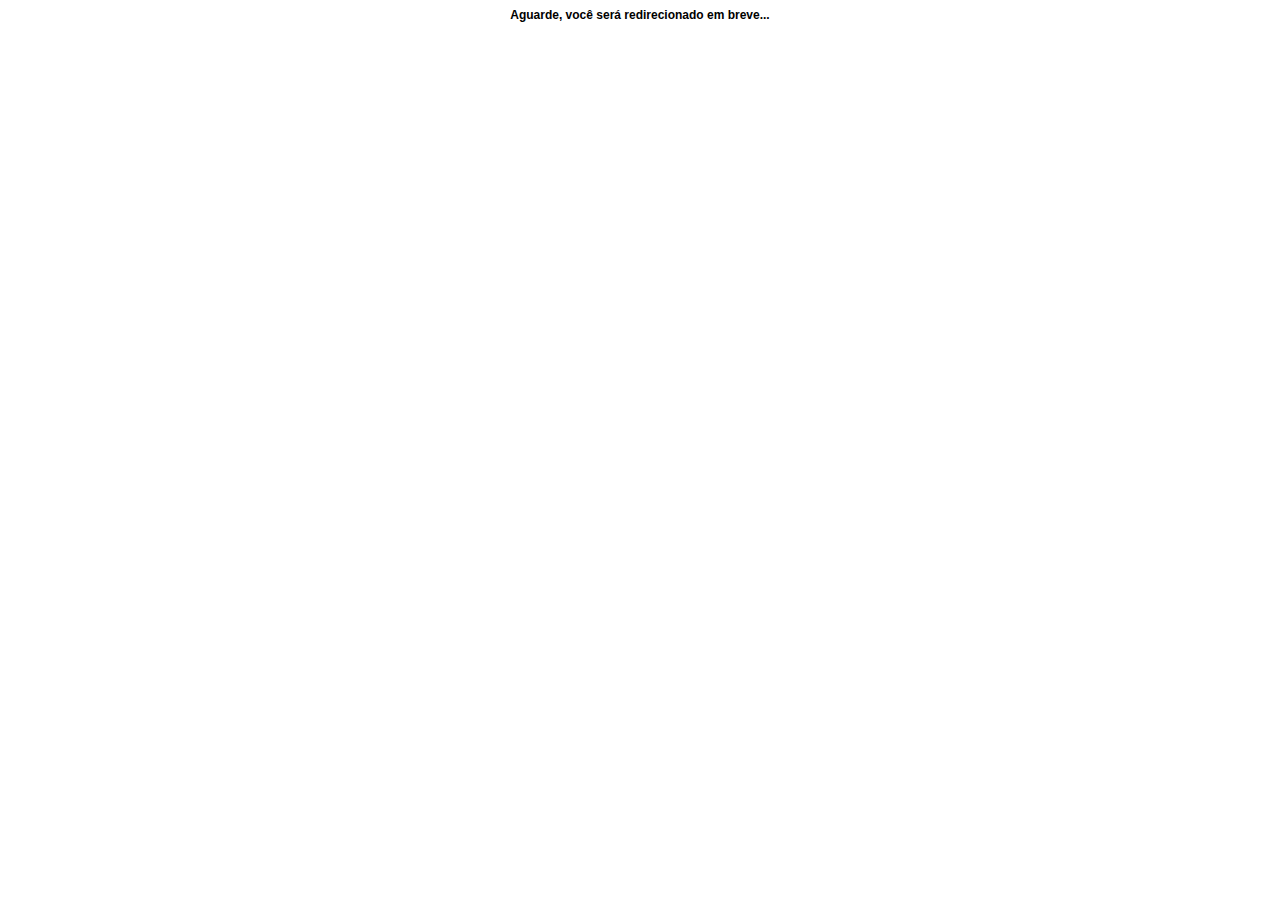
<file: index.html>
<!DOCTYPE html>
<html>
<head>
  <title>Redirecionamento</title>
  <meta http-equiv="refresh" content="3;url=./paginas/login.html">
  <style>
    h1{
        text-align: center;
        font-family: Arial, Helvetica, sans-serif;
        font-size: 12px;
    }
  </style>
</head>
<body>
  <h1>Aguarde, você será redirecionado em breve...</h1>
</body>
</html>
</file>
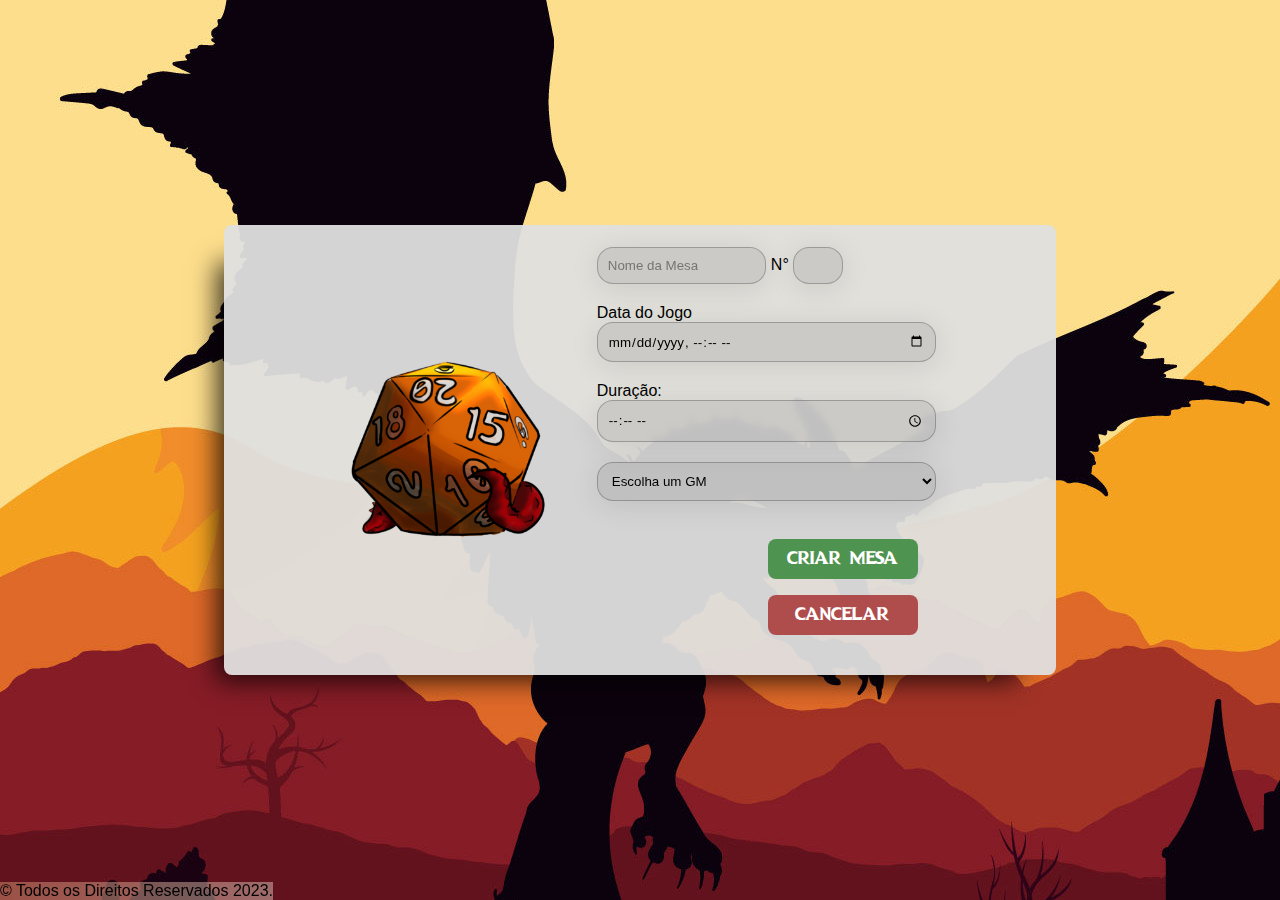
<file: paginas/create_table.html>
<!DOCTYPE html>
<html lang="en">

<head>
    <meta charset="UTF-8">
    <meta http-equiv="X-UA-Compatible" content="IE=edge">
    <meta name="viewport" content="width=device-width, initial-scale=1.0">
    <link rel="shortcut icon" href="../media/favicon.ico" type="image/x-icon">
    <!-- <link rel="stylesheet" href="../css/style.css"> -->
    <link rel="stylesheet" href="../css/styleLogin.css">
    <title>Criar uma Mesa</title>
</head>

<body>
    <div class="container">
        <main class="telasLoginLogonCreation">
            <div class="criacao">
                <div class="logo">
                    <picture>
                        <img src="../media/logo.png" alt="logo">
                    </picture>
                </div>
                <div class="conteudo">
                    <form action="home_page.html">
                        <div class="formulario Informations">
                            <p>
                                <input type="text" id="nomeMesa" name="nomeMesa" placeholder="Nome da Mesa" required>
                                <label for="nJogadores">N°</label>
                                <input type="number" id="nJogadores" name="nJogadores" min="1" max="9">
                            </p>

                            <label for="dataJogo">Data do Jogo</label>
                            <input type="datetime-local" id="dataJogo" name="dataJogo" step="900">
                            </p>
                            <p>
                                <label for="duracao">Duração:</label>
                                <input type="time" name="duracao" id="duracao" step="900" max="08:00">
                            </p>
                            <p>
                                <select name="chooseGM" id="chooseGM" class="Informations">
                                    <option value="0" selected disabled>Escolha um GM</option>
                                </select>
                            </p>
                        </div>

                        <div class="botoes">
                            <button class="btConfirmar" type="submit" onclick="fecharJanela()">Criar Mesa</button>
                            <button class="btCancelar" type="reset" onclick="fecharJanela()">Cancelar</button>
                        </div>

                    </form>
                </div>
            </div>
        </main>
        <footer>
            <div>&copy; Todos os Direitos Reservados 2023.</div>
        </footer>

        <script>
            //coloca a data mínima se registrar um jogo como a atual
            const today = new Date().toISOString().split("T")[0] + 'T00:00';
            var minDate = document.getElementById("dataJogo");
            minDate.setAttribute('min', today);

            //setar o máximo de jogadores na mesa em 8
            var nJogadores = document.getElementById('nJogadores');
            const maxPlayers = nJogadores.getAttribute('max');

            nJogadores.addEventListener('blur', () => {
                if (parseInt(nJogadores.value) > maxPlayers) {
                    nJogadores.style.border = '1px solid #994444';
                    nJogadores.style.backgroundColor = '#f3e1e1';
                    nJogadores.style.color = '#341717';
                }
                else {
                    nJogadores.style.border = '';
                    nJogadores.style.backgroundColor = '';
                    nJogadores.style.color = '';
                }
            }
            );

            function fecharJanela() {
                window.close();
            }

        </script>
    </div>
</body>

</html>
</file>
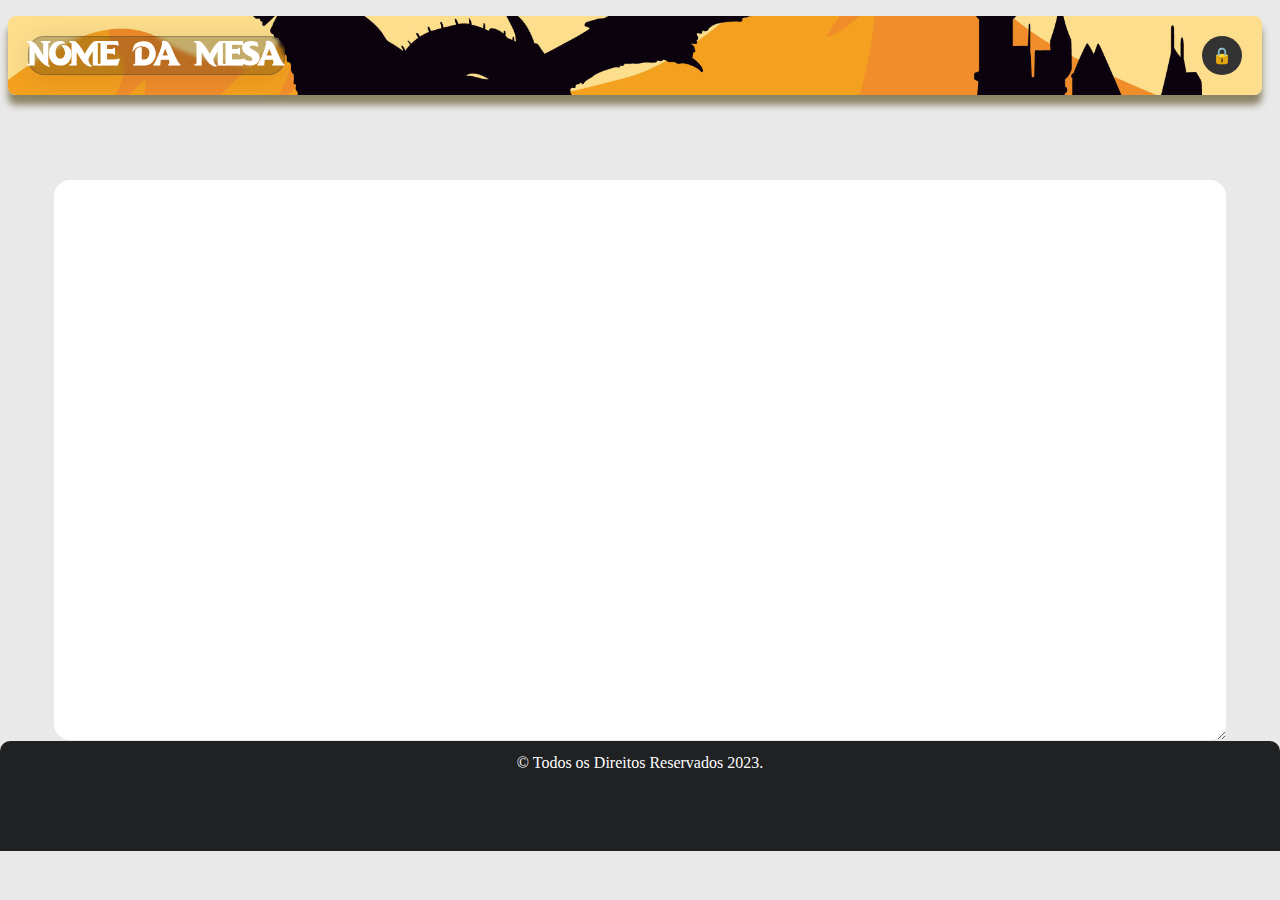
<file: paginas/GM_Notes.html>
<!DOCTYPE html>
<html lang="pt-br">

<head>
  <meta charset="UTF-8">
  <meta http-equiv="X-UA-Compatible" content="IE=edge">
  <meta name="viewport" content="width=device-width, initial-scale=1.0">
  <title>Anotações da Mesa</title>
  <link rel="stylesheet" href="../css/style.css">
  <link rel="shortcut icon" href="../media/favicon.ico" type="image/x-icon">
  <link rel="stylesheet" href="https://cdnjs.cloudflare.com/ajax/libs/font-awesome/6.4.0/css/all.min.css"
    integrity="sha512-iecdLmaskl7CVkqkXNQ/ZH/XLlvWZOJyj7Yy7tcenmpD1ypASozpmT/E0iPtmFIB46ZmdtAc9eNBvH0H/ZpiBw=="
    crossorigin="anonymous" referrerpolicy="no-referrer" />
</head>

<body>
  <header id="headerGMNotes">
    <h1>Nome da Mesa</h1>
    <button id="toggle-edit">🔒</button>
  </header>
  <main>
    <div class="GM_Notation">
      <form action="">
        <textarea class="GM_Notes" name="anotacao" id="anotacao" readonly></textarea>
      </form>
    </div>
  </main>
  <footer>
      <!-- <div class="conteudo-footer"> -->
        <div>&copy; Todos os Direitos Reservados 2023.</div>
      <!-- </div> -->
  </footer>
  <script>
    const toggleEditBtn = document.getElementById("toggle-edit");
    const notesInput = document.getElementById("anotacao");

    toggleEditBtn.addEventListener("click", () => {
      notesInput.readOnly = !notesInput.readOnly;
      toggleEditBtn.classList.toggle("active");
      toggleEditBtn.textContent = notesInput.readOnly ? "🔒" : "🔓";
    });
  </script>
</body>

</html>
</file>
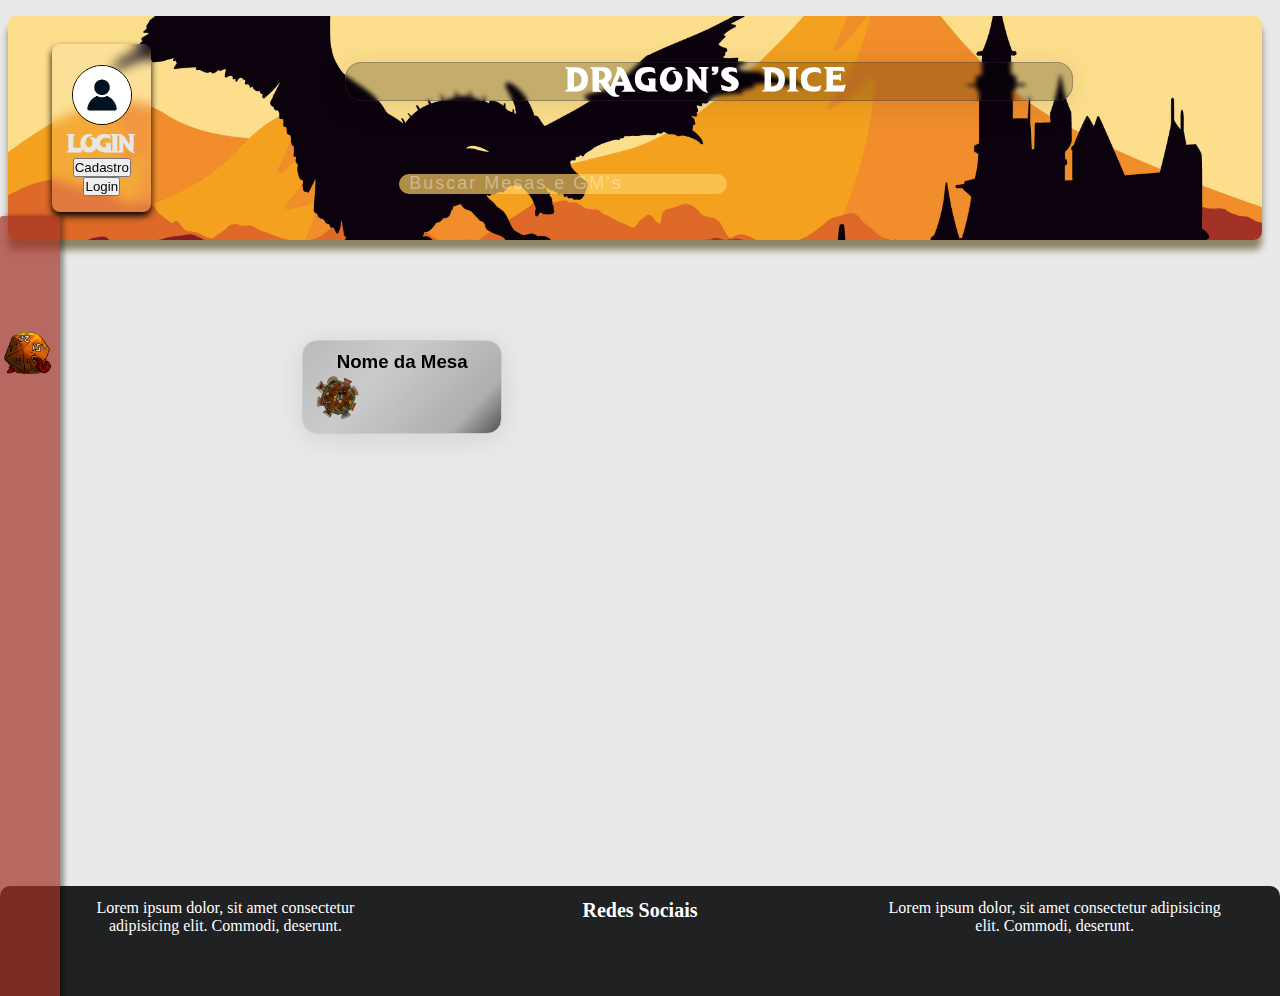
<file: paginas/home_page.html>
<!DOCTYPE html>
<html lang="en">

<head>
  <meta charset="UTF-8" />
  <meta http-equiv="X-UA-Compatible" content="IE=edge" />
  <meta name="viewport" content="width=device-width, initial-scale=1.0" />
  <title>Tela Principal</title>
  <link rel="stylesheet" href="../css/style.css" />
  <link rel="shortcut icon" href="../media/favicon.ico" type="image/x-icon" />
  <link rel="stylesheet" href="https://cdnjs.cloudflare.com/ajax/libs/font-awesome/6.4.0/css/all.min.css"
    integrity="sha512-iecdLmaskl7CVkqkXNQ/ZH/XLlvWZOJyj7Yy7tcenmpD1ypASozpmT/E0iPtmFIB46ZmdtAc9eNBvH0H/ZpiBw=="
    crossorigin="anonymous" referrerpolicy="no-referrer" />
</head>


<body>
  <div class="loader"></div>

  <div id="container">
    <header>
      <div class="userCard">
        <img class="userPerfilImage" src="../media/genericUser.jpg" alt="" />
        <h2 class="nameUser">Login</h2>
        <button onclick="window.location.href='sign-up.html'">
          Cadastro
        </button>
        <button onclick="window.location.href='login.html'">Login</button>
      </div>
      <div class="title">
        <h1>Dragon's Dice</h1>
        <form action="">
          <div class="search-box">
            <input type="search" class="input-search" placeholder="Buscar Mesas e GM's" />
            <button class="btn-search" type="submit">
              <i class="fas fa-search"></i>
            </button>
          </div>
        </form>
      </div>
    </header>

    <div class="sidebar">
      <div class="logo">
        <a href="home_page.html">
          <img src="../media/logo.png" alt="logo" />
        </a>
      </div>
      <nav>
        <ul>
          <li>
            <a id="createNewTable" class="createNewTable" href="create_table.html" target="_blank">
              <i class="fa-solid fa-plus"></i>
              <p>Nova Mesa</p>
            </a>
          </li>

          <li>
            <a id="fichasDisponiveis" class="FichasDspoive" href="#">
              <i class="fa-solid fa-receipt"></i>
              <p>Fichas Disponíveis</p>
            </a>
          </li>

          <li>
            <a id="usuarioUser" class="usarioUser" href="perfil.html">
              <i class="fa-solid fa-user"></i>
              <p>Usuário</p>
            </a>
          </li>
        </ul>
      </nav>
    </div>
    <main>
      <div class="conteudo-main">
        <ul id="lista_mesas">
          <li class="cardMesa">
            <div onclick="window.location.href='table.html'">
              <h3 class="cardMesa-titulo">Nome da Mesa</h3>
              <div class="cardMesa-header">
                <img src="../media/logo_mesa.png" alt="Imagem do Card" class="cardMesa-img" />
                <div class="cardMesa-buttons">
                  <button class="config-button">
                    <i class="fa-solid fa-gear"></i>
                  </button>
                  <button class="delete-button">
                    <i class="fa-solid fa-xmark"></i>
                  </button>
                </div>
              </div>
            </div>
          </li>

        </ul>
      </div>
    </main>
    <footer>
      <div class="conteudo-footer">
        <div class="conteudo1">
          <p>
            Lorem ipsum dolor, sit amet consectetur adipisicing elit. Commodi,
            deserunt.
          </p>
        </div>

        <div class="conteudo2">
          <h2>Redes Sociais</h2>
          <div class="redes-sociais">
            <a href="#"><i class="fa-brands fa-instagram"></i></a>
            <a href="#"><i class="fa-brands fa-twitch"></i></a>
            <a href="#"><i class="fa-brands fa-whatsapp"></i></a>
          </div>
        </div>

        <div class="conteudo3">
          <p>
            Lorem ipsum dolor, sit amet consectetur adipisicing elit. Commodi,
            deserunt.
          </p>
        </div>
      </div>
    </footer>
  </div>
</body>
<script>


  window.addEventListener("load", function () {
    // Quando a página é completamente carregada, remove a tela de carregamento e mostra o conteúdo do site

    // setTimeout(() =>{
    var loader = document.querySelector(".loader");
    loader.style.display = "none";
    document.getElementById('container').style.display = "block";
    // }, 5000);

  });

  document.getElementById('createNewTable').addEventListener('click', () => {
    var novaMesa = document.createElement('li');
    novaMesa.className = 'cardMesa';

    novaMesa.innerHTML = `
      <div onclick="window.location.href='table.html'">
        <h3 class="cardMesa-titulo">Nome da Mesa</h3>
        <div class="cardMesa-header">
          <img src="../media/logo_mesa.png" alt="Imagem do Card" class="cardMesa-img" />
          <div class="cardMesa-buttons">
            <button class="config-button">
              <i class="fa-solid fa-gear"></i>
            </button>
            <button class="delete-button">
              <i class="fa-solid fa-xmark"></i>
            </button>
          </div>
        </div>
      </div>
    `;

    document.getElementById('lista_mesas').appendChild(novaMesa);
  });
</script>


</html>
</file>
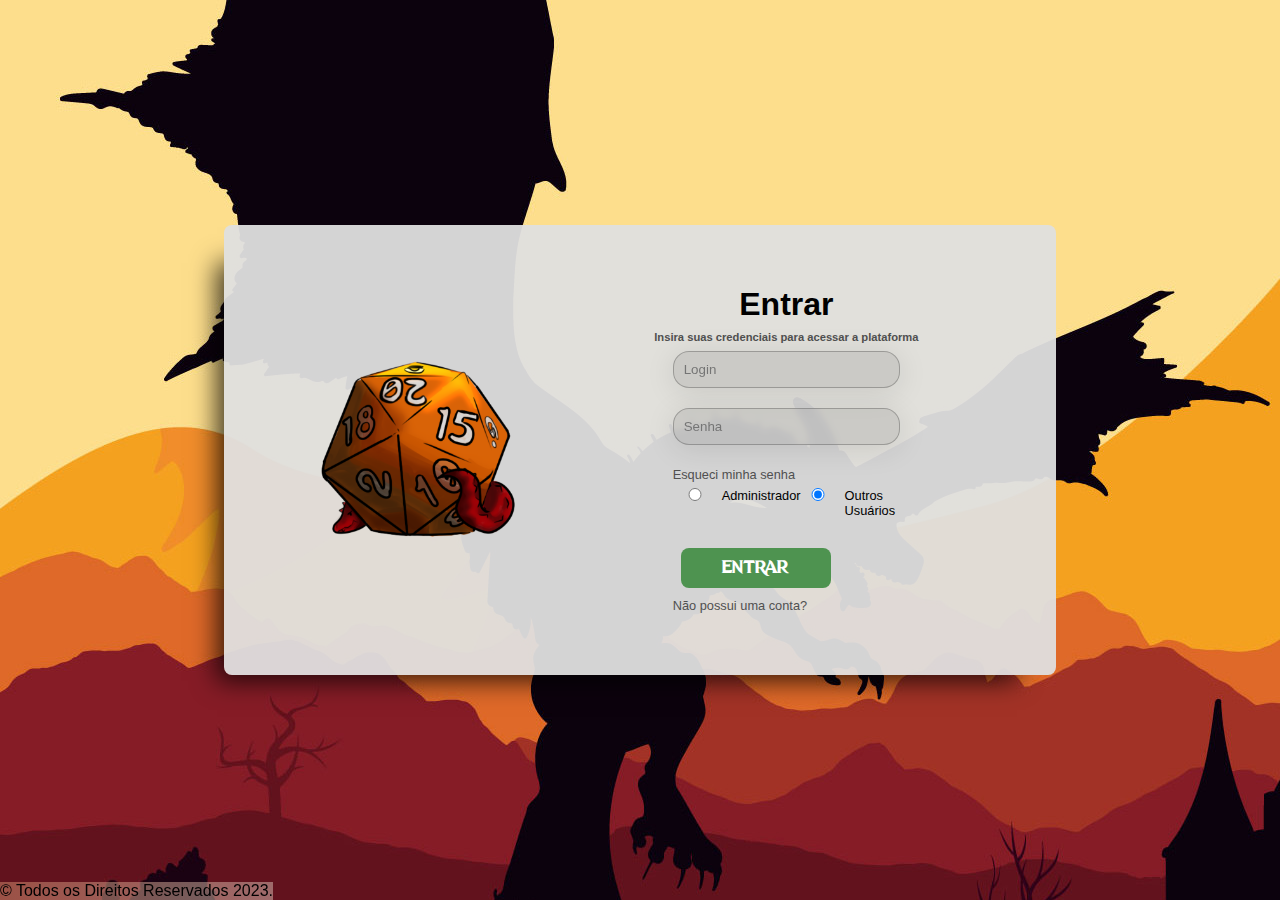
<file: paginas/login.html>
<!DOCTYPE html>
<html lang="en">
<head>
    <meta charset="UTF-8">
    <meta http-equiv="X-UA-Compatible" content="IE=edge">
    <meta name="viewport" content="width=device-width, initial-scale=1.0">
    <title>Login</title>
    <link rel="stylesheet" href="../css/styleLogin.css">
    <link rel="shortcut icon" href="../media/favicon.ico" type="image/x-icon">
</head>
<body>
    <main class="telasLoginLogonCreation">
        <div class="logo">
            <picture>
                <img src="../media/logo.png" alt="logo">
            </picture>
            
        </div>
        <div class="conteudo">
            <h1>Entrar</h1>
            <h2>Insira suas credenciais para acessar a plataforma</h2>
            <form action="home_page.html">
                <div class="Informations">
                    <p class="email">
                        <input type="text" name="login" id="login" placeholder="Login">
                    </p>
                    <p class="senha">
                    
                        <input type="password" id="senha" name="senha" placeholder="Senha">
                    </p>
                </div>
                <a href="#">Esqueci minha senha</a>
                <p class="userType">
                    <input type="radio" name="tipo" value="Adm" required id="adm"> <label for="adm">Administrador</label> <br >
                    <input type="radio" name="tipo" value="Outros" id="outro" checked> <label for="outro">Outros Usuários</label> <br>
                </p>
                <p>
                    <input class="btConfirmar" type="submit" value="ENTRAR">
                </p>
                <p><a href="sign-up.html">Não possui uma conta?</a></p>
        </div>
        </form>
    </main>
    <footer>
        <div>&copy; Todos os Direitos Reservados 2023.</div>
    </footer>
</body>
</html>
</file>
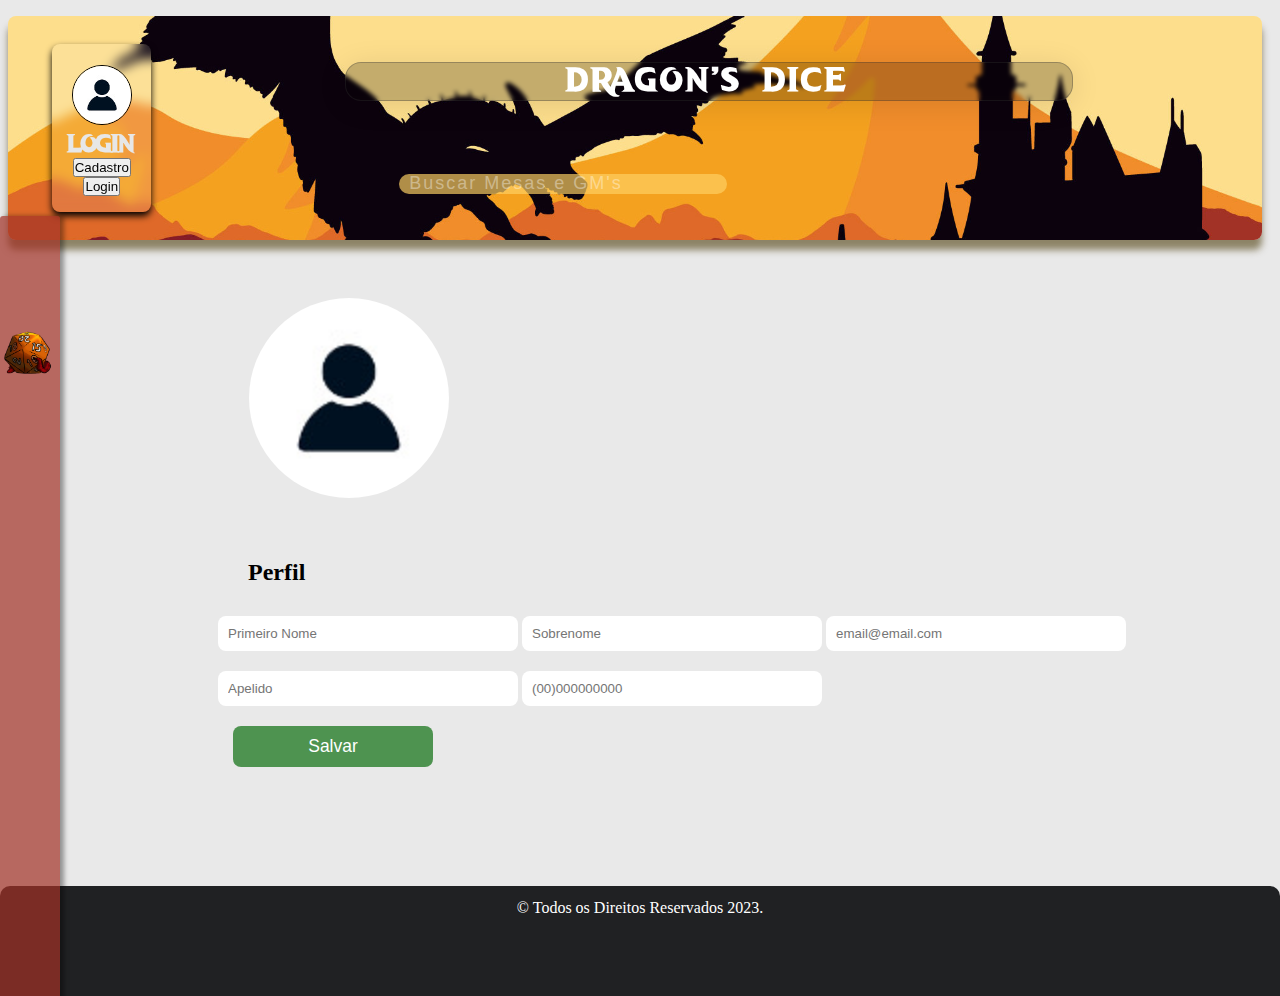
<file: paginas/perfil.html>
<!DOCTYPE html>
<html lang="pt-br">

<head>
    <meta charset="UTF-8">
    <meta http-equiv="X-UA-Compatible" content="IE=edge">
    <meta name="viewport" content="width=device-width, initial-scale=1.0">
    <link rel="shortcut icon" href="../media/favicon.ico" type="image/x-icon">
    <link rel="stylesheet" href="../css/style.css">
    <link rel="stylesheet" href="https://cdnjs.cloudflare.com/ajax/libs/font-awesome/6.4.0/css/all.min.css"
        integrity="sha512-iecdLmaskl7CVkqkXNQ/ZH/XLlvWZOJyj7Yy7tcenmpD1ypASozpmT/E0iPtmFIB46ZmdtAc9eNBvH0H/ZpiBw=="
        crossorigin="anonymous" referrerpolicy="no-referrer" />
    <title>Meu Perfil</title>
</head>

<body>
    <div class="container">
        <header>
            <div class="userCard">
                <img class="userPerfilImage" src="../media/genericUser.jpg" alt="">
                <h2 class="nameUser">Login</h2>
                <button>Cadastro</button>
                <button>Login </button>
            </div>
            <div class="title">
                <h1>Dragon's Dice</h1>
                <form action="">
                    <div class="search-box">
                        <input type="search" class="input-search" placeholder="Buscar Mesas e GM's">
                        <button class="btn-search" type="submit"><i class="fas fa-search"></i></button>
                    </div>
                </form>
            </div>


        </header>
        <div class="sidebar">
            <div class="logo">
                <a href="home_page.html">
                    <img src="../media/logo.png" alt="logo">
                </a>
            </div>
            <nav>
                <ul>
                    <li>
                        <a href="./easteregg/memory.html">
                            <i class="fa-solid fa-dice-d20"></i>
                            <p>Jogar</p>
                        </a>
                    </li>

                    <li>
                        <a href="#">
                            <i class="fa-solid fa-receipt"></i>
                            <p>Fichas</p>
                        </a>
                    </li>

                    <li>
                        <a href="#">
                            <i class="fa-solid fa-user"></i>
                            <p>Usuário</p>
                        </a>
                    </li>

                    <li>
                        <a href="#">
                            <i class="fa-solid fa-file"></i>
                            <p>Relatórios</p>
                        </a>
                    </li>
                </ul>
            </nav>

        </div>
        <main>
            <div class="user_selected_menu">
                <div class="user_info">
                    <img class="userPerfilImage " src="../media/genericUser.jpg" alt="">
                    <form action="" class="formularioPerfil">
                        <h2 class="textInfo InfoPerfil">Perfil</h2>
                        <input type="file" class="carregarImagemUser" accept=".png,.jpg,.jpeg"></input>


                        <input type="text" placeholder="Primeiro Nome">
                        <input type="text" name="SobrenmUser" id="SobrenomeUser" placeholder="Sobrenome">
                        <input type="email" name="emailUser" id="emailUser" placeholder="email@email.com">
                        <input type="text" name="nickUser" id="nickUser" placeholder="Apelido">
                        <input type="tel" name="nickUser" id="nickUser" placeholder="(00)000000000">
                        <br>
                        <input type="submit" value="Salvar">
                    </form>

                    <form action="" class="formularioSenha">
                        <h2 class="textInfo InfoSenha">Senha</h2>
                        <input type="password" placeholder="Confirme sua senha atual">
                        <input type="password" placeholder="Senha" readonly>
                        <input type="password" placeholder="Confirme a Nova Senha" readonly>
                        <input type="submit" value="Salvar">
                    </form>


                </div>
            </div>
        </main>
        <footer>
            <div class="conteudo-footer">
                <div>&copy; Todos os Direitos Reservados 2023.</div>
            </div>
        </footer>
    </div>
</body>

</html>
</file>
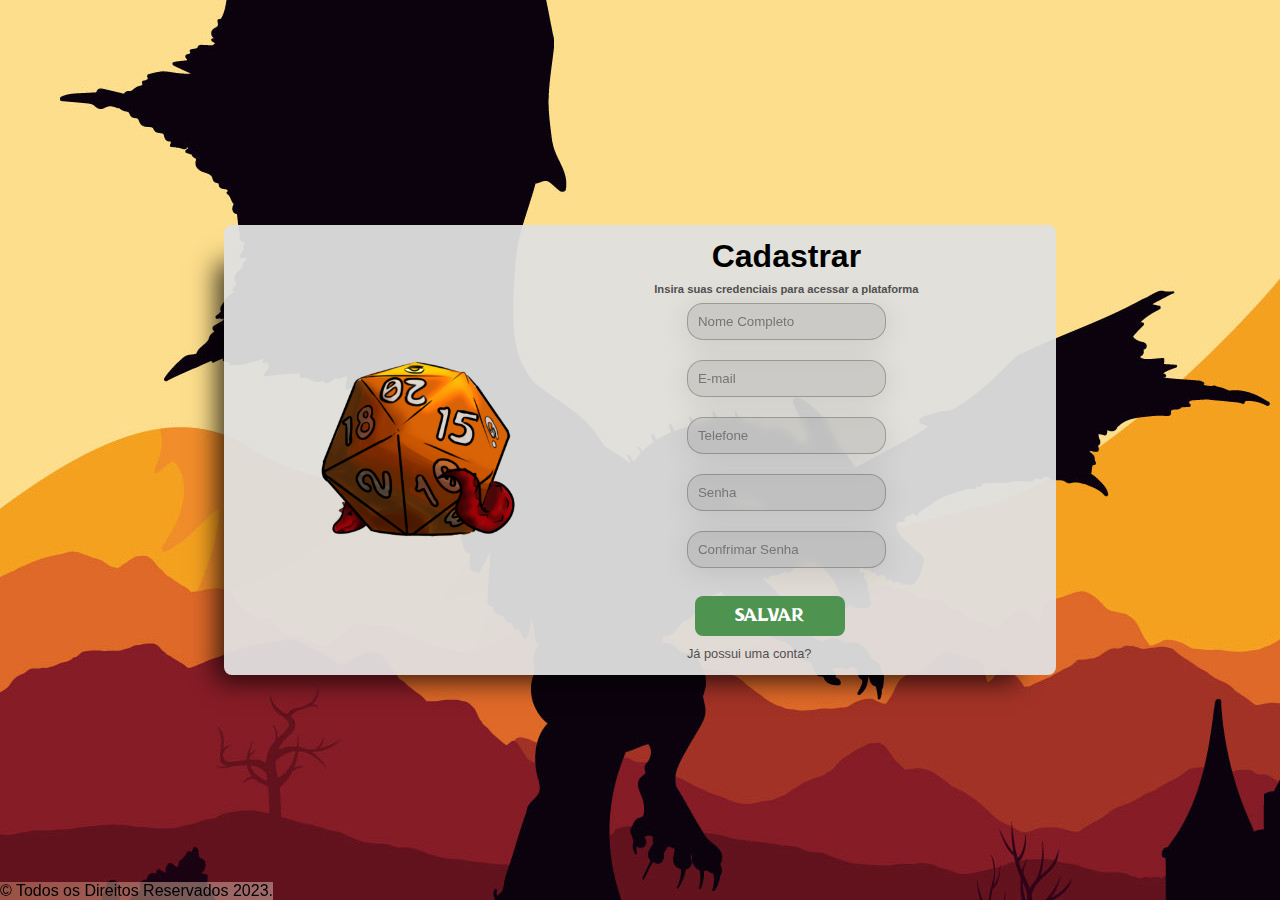
<file: paginas/sign-up.html>
<!DOCTYPE html>
<html lang="en">
<head>
    <meta charset="UTF-8">
    <meta http-equiv="X-UA-Compatible" content="IE=edge">
    <meta name="viewport" content="width=device-width, initial-scale=1.0">
    <title>Cadastrar Administrador</title>
    <link rel="shortcut icon" href="../media/favicon.ico" type="image/x-icon">
    <!-- <link rel="stylesheet" href="../css/style.css"> -->
    <link rel="stylesheet" href="../css/styleLogin.css">
</head>
<body>
    <main class="telasLoginLogonCreation">
        <div class="logo">
            <picture>
                <img src="../media/logo.png" alt="logo">
            </picture>
        </div>
        <div class="conteudo">
            <h1>Cadastrar</h1>
            <h2>Insira suas credenciais para acessar a plataforma</h2>
            <form action="login.html">

                <div class="Informations">
                    <p>
                        <input type="text" name="nome" id="nome" placeholder="Nome Completo">
                    </p>
                    <p class="email">
                        <input type="email" name="email" id="email" placeholder="E-mail">
                    </p>
                    <p>
                        <input type="tel" name="telefone" id="telefone" placeholder="Telefone">
                    </p>
                    <p>
                        <input type="hidden" id="cnpj" name="cnpj">
                    </p>
                    <p class="senha">
                        <input type="password" id="senha" name="senha" placeholder="Senha">
                    </p>
                    <p class="con_senha">
                    
                        <input type="password" id="conf_senha" name="conf_senha" placeholder="Confrimar Senha">
                    </p>
                </div>
                <p>
                    <input class="btConfirmar" type="submit" value="Salvar">
                </p>
                <p><a href="login.html">Já possui uma conta?</a></p>
        </div>
        </form>
    </main>
    <footer>
        <div>&copy; Todos os Direitos Reservados 2023.</div>
</body>
</html>
</file>
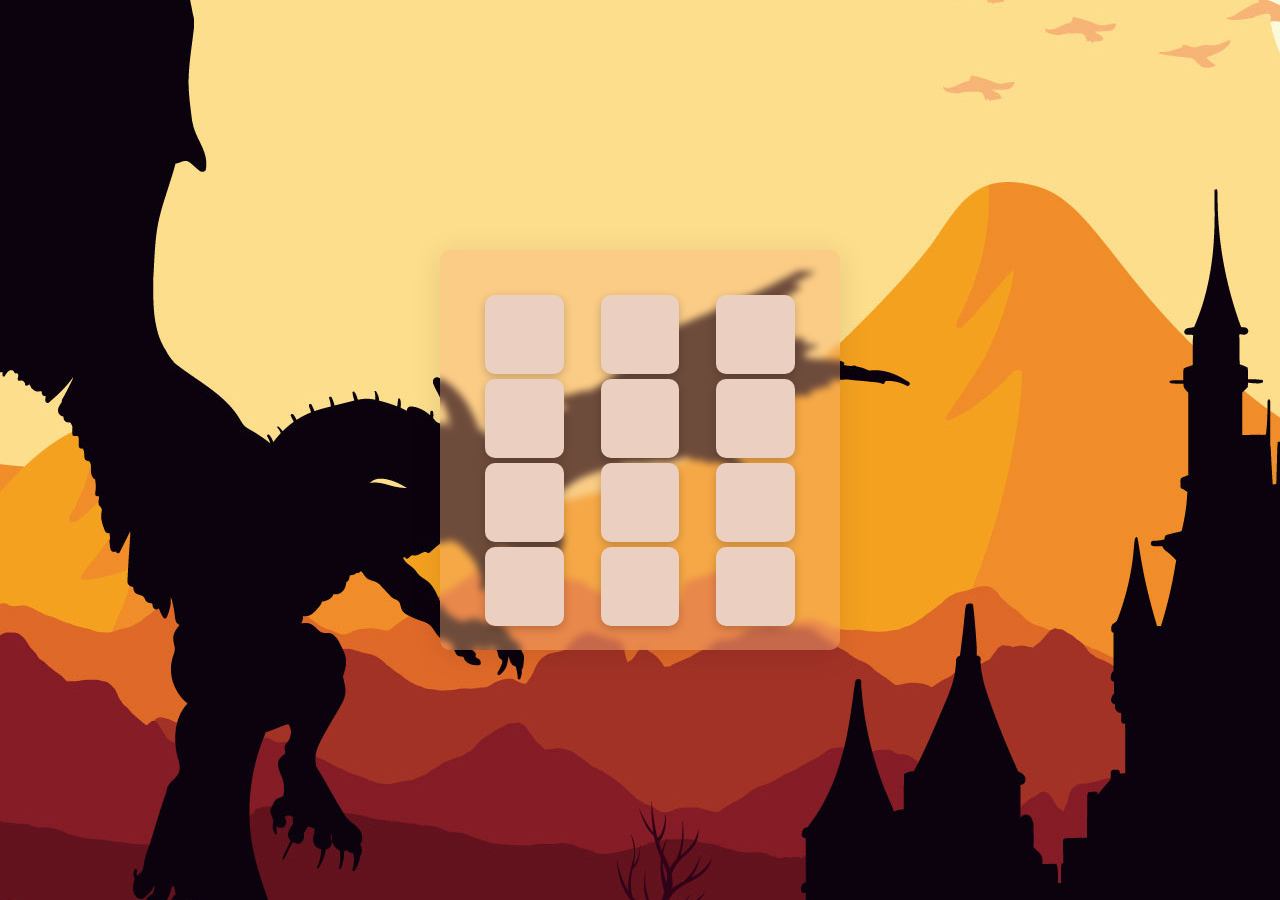
<file: paginas/easteregg/memory.html>
<!DOCTYPE html>
<html lang="en">
<head>
    <meta charset="UTF-8">
    <meta http-equiv="X-UA-Compatible" content="IE=edge">
    <meta name="viewport" content="width=device-width, initial-scale=1.0">
    <link rel="stylesheet" href="https://fonts.googleapis.com/icon?family=Material+Icons">
    <link rel="stylesheet" href="styleMemory.css">
    <title>Jogo da Memória</title>
</head>
<body>
    <div class="wrapper">
        <ul class="cards">
            <li class="card">
                <div class="view front_view">
                    <span class="material-icons">question_mark</span>
                </div>
                <div class="view back_view">
                    <img src="../../media/dice/d4.png" alt="card-img">
                </div>
            </li>
            <li class="card">
                <div class="view front_view">
                    <span class="material-icons">question_mark</span>
                </div>
                <div class="view back_view">
                    <img src="../../media/dice/d6.png" alt="card-img">
                </div>
            </li>
            <li class="card">
                <div class="view front_view">
                    <span class="material-icons">question_mark</span>
                </div>
                <div class="view back_view">
                    <img src="../../media/dice/d8.png" alt="card-img">
                </div>
            </li>
            <li class="card">
                <div class="view front_view">
                    <span class="material-icons">question_mark</span>
                </div>
                <div class="view back_view">
                    <img src="../../media/dice/d10.png" alt="card-img">
                </div>
            </li>
            <li class="card">
                <div class="view front_view">
                    <span class="material-icons">question_mark</span>
                </div>
                <div class="view back_view">
                    <img src="../../media/dice/d12.png" alt="card-img">
                </div>
            </li>
            <li class="card">
                <div class="view front_view">
                    <span class="material-icons">question_mark</span>
                </div>
                <div class="view back_view">
                    <img src="../../media/dice/d100.png" alt="card-img">
                </div>
            </li><li class="card">
                <div class="view front_view">
                    <span class="material-icons">question_mark</span>
                </div>
                <div class="view back_view">
                    <img src="../../media/dice/d4.png" alt="card-img">
                </div>
            </li>
            <li class="card">
                <div class="view front_view">
                    <span class="material-icons">question_mark</span>
                </div>
                <div class="view back_view">
                    <img src="../../media/dice/d6.png" alt="card-img">
                </div>
            </li>
            <li class="card">
                <div class="view front_view">
                    <span class="material-icons">question_mark</span>
                </div>
                <div class="view back_view">
                    <img src="../../media/dice/d8.png" alt="card-img">
                </div>
            </li>
            <li class="card">
                <div class="view front_view">
                    <span class="material-icons">question_mark</span>
                </div>
                <div class="view back_view">
                    <img src="../../media/dice/d10.png" alt="card-img">
                </div>
            </li>
            <li class="card">
                <div class="view front_view">
                    <span class="material-icons">question_mark</span>
                </div>
                <div class="view back_view">
                    <img src="../../media/dice/d12.png" alt="card-img">
                </div>
            </li>
            <li class="card">
                <div class="view front_view">
                    <span class="material-icons">question_mark</span>
                </div>
                <div class="view back_view">
                    <img src="../../media/dice/d100.png" alt="card-img">
                </div>
            </li>
        </ul>
    </div>
</body>
<script src="script.js"></script>
</html>
</file>
<file: css/style.css>
@font-face {
  font-family: "DragonHunter";
  src: url(../media/DragonHunter-9Ynxj.otf) format("opentype");
  font-weight: normal;
  font-style: normal;
}

:root {
  --button-accept-color: #4e9350;
  --button-accept-color-hover: #3f7540;
  --text-in-black: #131313;
  --text-in-black-WHover:#484848;
  --text-in-white: #e7e7e7;
}

* {
  box-sizing: border-box;
  padding: 0;
  margin: 0;
}

*::-webkit-scrollbar {
  width: 12px;
}

*::-webkit-scrollbar-track {
  border-radius: 10px;
  background: #f1e9e9;
}

*::-webkit-scrollbar-thumb {
  background-color: #242325;
  border-radius: 10px;
  border: 3px solid #eaeaea;
}

.loader {
  border: 16px solid #f3f3f3;
  border-top: 16px solid #3498db;
  border-radius: 50%;
  width: 120px;
  height: 120px;
  animation: spin 2s linear infinite;
  margin: 100px auto;
}

@keyframes spin {
  0% { transform: rotate(0deg); }
  100% { transform: rotate(360deg); }
}

#container{
    /* Ocultar o conteúdo do site enquanto a tela de carregamento é exibida */
    display: none;
}

body {
  background-color: rgb(233, 233, 233);
}

main {
  margin-left: 100px;
  min-height: 70vh;
  overflow-y: scroll;
  max-height: 80vh;
  /* margin-bottom: 15%; */
}

/* Define o cabeçalho */
header {
  display: flex;
  justify-content: space-between;
  align-items: center;
  font-family: DragonHunter;
  background-image: url("../media/bgcortado.jpg");
  background-size: cover;
  background-position: 50%;
  margin: 1rem 8px;
  border-radius: 8px;
  color: #fff;
  text-align: center;
  padding: 20px;
  box-shadow: 0px 10px 7px 0px rgba(92, 78, 34, 0.65);
  outline: none;
  width: 98%;
}

#lista_mesas {
  display: flex;
  flex-wrap: wrap;
  justify-content: start;
  align-items: center;
  height: 90%;
  padding: 1rem;
  padding-bottom: 15%;
  margin: 5% 5% 5% 15%;
}

.userCard {
  display: flex;
  align-self: flex-end;
  /* position: absolute; */
  align-items: center;
  justify-content: right;
  flex-direction: column;
  border-radius: 8px;
  margin: 0.5rem 2%;
  padding: 1em;
  max-width: 100px;
  height: auto;
  display: flex;
  background-color: rgba(244, 244, 244, 0.111);
  backdrop-filter: blur(6px);
  -webkit-backdrop-filter: blur(2px);
  box-shadow: 0px 4px 7px 0px rgba(0, 0, 0, 1);
}

.userCard .userPerfilImage {
  user-select: none;
  cursor: pointer;
  width: 60px;
  margin: 8% 2%;
  border: 1px solid black;
  border-radius: 50%;
}

.userCard h2 {
  user-select: none;
  position: relative;
  color: var(--text-in-white);
  cursor: pointer;

}

.userCard h2:hover {
  color: #fff;
}

.title {
  letter-spacing: 5px;
  margin: 0 auto;
  width: 60%;
}

header h1 {
  background: rgba(0, 0, 0, 0.222);
  border-radius: 16px;
  box-shadow: 0 4px 30px rgba(0, 0, 0, 0.1);
  backdrop-filter: blur(2px);
  -webkit-backdrop-filter: blur(2px);
  border: 1px solid rgba(53, 53, 53, 0.323);
}

.title form {
  margin: 0 auto;
  padding-top: 2%;
}

.search-box {
  margin-top: 8%;
  align-items: center;
  width: 60%;
}

.input-search {
  position: relative;
  height: 5px;
  width: 75%;
  border-style: none;
  padding: 10px;
  font-size: 18px;
  letter-spacing: 2px;
  outline: none;
  border-radius: 25px;
  transition: all 0.5s ease-in-out;
  background-color: #fed063ae;
  padding-right: 40px;
  color: #fff;
}

.input-search::placeholder {
  color: rgba(255, 255, 255, 0.383);
  font-size: 18px;
  letter-spacing: 2px;
  font-weight: 100;
}

.btn-search {
  display: none;
  width: 45px;
  height: 50px;
  margin-left: 20px;
  border-style: none;
  font-size: 20px;
  font-weight: bold;
  outline: none;
  cursor: pointer;
  border-radius: 50%;
  right: 0px;
  color: #ffffff;
  background-color: transparent;
  pointer-events: painted;
}

.btn-search:focus ~ .input-search {
  width: 30px;
  border-radius: 0px;
  background-color: transparent;
  border-bottom: 1px solid rgba(255, 255, 255, 0.5);
  transition: all 500ms cubic-bezier(0, 0.11, 0.35, 2);
}

.input-search:focus {
  width: 150%;
  border-radius: 20px;
  background-color: rgba(0, 0, 0, 0.5);
  border-bottom: 1px solid rgba(255, 255, 255, 0.5);
  transition: all 750ms cubic-bezier(0, 0.11, 0.35, 2);
}

.sidebar {
  -moz-box-shadow: 4px 0px 5px 0px rgba(0, 0, 0, 0.38);
  box-shadow: 4px 0px 5px 0px rgba(0, 0, 0, 0.38);
  height: 100vh;
  min-height: 500px;
  width: 60px;
  position: fixed;
  display: flex;
  flex-direction: column;
  justify-content: space-evenly;
  left: 0;
  top: 24%;
  background-color: #a23226b4;
  overflow: hidden;
  border-radius: 3px;
  transition: 0.5s;
  z-index: 2;
}

.sidebar:hover {
  width: 162px;
}

.sidebar .logo img {
  width: 56px;
  padding: 0 4px;
  margin: 30px 0;
}

.sidebar nav {
  height: 60vh;
  min-height: 300px;
}

.sidebar nav ul {
  list-style: none;
  height: 100%;
  display: flex;
  flex-direction: column;
  justify-items: center;
}

.sidebar li a {
  width: 160px;
  display: flex;
  align-items: center;
  justify-content: space-around;
  text-decoration: none;
  padding: 10px 0;
  color: #cacaca;
  margin: 10px 0 10px 0;
  transition: 0.8s;
}

.sidebar li a:hover {
  background-image: linear-gradient(
    to right,
    rgba(199, 110, 38, 0.726) 7px,
    rgb(0, 0, 0, 0.1) 7px
  );
  color: #fff;
}

.sidebar i {
  font-size: 30px;
  text-align: right;
}

.sidebar li p {
  width: 75px;
  font-size: 16px;
  text-align: left;
  letter-spacing: 0.3px;
  margin-top: 10px;
}

.sidebar li .usarioUser{
  display: none;
}

.mesa {
  display: block;
  justify-content: space-around;
  padding: 3%;
}

.Mestre {
  margin-bottom: 10%;
}

.Mcard {
  margin: 0 auto;
}

.Mcard img {
  margin: 0 auto;
  border-radius: 50%;
  padding: 5px;
  width: 200px;
  height: 200px;
  transition: 1.8s;
  object-fit: cover;
  /* mantém a proporção da imagem */
  object-position: center;
}

.Mcard h3 {
  text-align: center;
}

.Mcard {
  text-align: center;
  padding: 1em;
  margin-bottom: 10px;
  padding: 1%;
  display: flex;
  width: 300px;
  justify-content: center;
  flex-direction: column;
  border-radius: 1em;
  background-color: #72757a;
  box-shadow: -13px 13px 14px -10px rgba(0, 0, 0, 0.96);
  transition: 1s;
}

.Mcard:hover {
  transform: scale(1.1);
}

.Jogadores {
  display: flex;
  justify-content: space-evenly;
  flex-wrap: wrap;
}

.Pcard {
  list-style: none;
  margin-bottom: 10px;
  padding: 1%;
  text-align: justify;
  display: flex;
  width: 300px;
  justify-content: center;
  flex-direction: column;
  border-radius: 1em;
  background-color: #72757a;
  box-shadow: -13px 13px 14px -10px rgba(0, 0, 0, 0.96);
  transition: 1s;
}

.Pcard img {
  margin: 0 auto;
  border-radius: 50%;
  padding: 5px;
  /* max-height: 50%;
    max-width: 50%; */
  width: 200px;
  height: 200px;
  transition: 1.8s;
  object-fit: cover;
  /* mantém a proporção da imagem */
  object-position: center;
}

.Pcard p {
  text-align: center;
  padding: 1em;
}

.Pcard:hover {
  transform: scale(1.1);
}

.Pcard img:hover {
  transform: scale(1.2);
  border-radius: 10px;
}

.Pcard button {
  border-radius: 1em;
  height: 30px;
  border: none;
  background-color: #434a52;
  color: #fff;
}

.Pcard button:hover {
  background-color: #434a52e5;
}

/* cards de mesa */
.cardMesa {
  background: rgb(149, 149, 149);
  background: linear-gradient(
    133deg,
    rgba(149, 149, 149, 0.558) 0%,
    rgba(193, 193, 193, 0.76) 37%,
    rgba(67, 67, 67, 0.354) 82%,
    rgba(0, 0, 0, 0.65) 100%
  );
  border-radius: 16px;
  box-shadow: 0 4px 30px rgba(0, 0, 0, 0.1);
  backdrop-filter: blur(5px);
  -webkit-backdrop-filter: blur(5px);
  border: 1px solid rgba(30, 30, 30, 0.972);
  list-style: none;
  margin: 1%;
  border: 1px solid #ccc;
  border-radius: 15px;
  padding: 10px;
  width: 200px;
  height: auto;
  transition: all 0.3s ease-in-out;
}

.cardMesa:hover {
  cursor: pointer;
  box-shadow: 0px 0px 10px #00000097;
  transform: scale(1.03);
}

.cardMesa-header {
  display: flex;
  align-items: center;
}

.cardMesa-img {
  width: 50px;
  height: 50px;
  border-radius: 50%;
  margin-right: 10px;
}

.cardMesa-titulo {
  font-family: Arial, Helvetica, sans-serif;
  text-align: center;
  margin: 0;
}

.cardMesa-buttons {
  margin-left: auto;
}

.config-button,
.delete-button {
  transition: 0.2s;
  border: none;
  background-color: transparent;
  cursor: pointer;
  margin-right: 10px;
}

.config-button:hover {
  transform: scale(1.3);
  color: rgb(59, 113, 146);
}

.delete-button:hover {
  transform: scale(1.3);
  color: red;
}

.cardMesa-content {
  margin-top: 10px;
  font-size: 14px;
}

.GM_Notes {
  margin: 0 auto;
  border-radius: 16px;
  position: absolute;
  top: 20%;
  bottom: 5%;
  left: 0;
  right: 0;
  font-size: 16px;
  border: none;
  padding: 10px;
  box-sizing: content-box;
  max-width: 90%;
  max-height: 60%;
  min-width: 50%;
  min-height: 50%;
  overflow: scroll;
  /* overflow-y: ; */
}

.user_selected_menu {
  padding: 1% 3% 3% 10%;
  position: inherit;
}

.user_info {
  display: flex;
  flex-direction: column;
  max-height: 60vh;
  overflow-y: scroll;
}

.user_info .formularioSenha,
.user_info .formularioPerfil {
  /* display: flex; */
  flex-direction: row;
  flex-wrap: wrap;
}

.user_info .formularioSenha input,
.user_info .formularioPerfil input {
  display: inline-block;
  width: 300px;
  padding: 10px;
  margin-bottom: 20px;
  border: none;
  border-radius: 8px;
}

.user_info .formularioSenha input[type="email"] {
  min-width: 800px;
}

.user_info .formularioSenha input[type="submit"],
.user_info .formularioPerfil input[type="submit"] {
  width: 200px;
  margin-left: 15px;
  background-color: var(--button-accept-color);
  /* cor de fundo */
  border: none;
  /* borda zero */
  color: white;
  /* cor do texto */
  padding: 10px 20px;
  /* espaçamento interno */
  text-align: center;
  /* alinhamento do texto */
  text-decoration: none;
  /* remoção do sublinhado */
  display: inline-block;
  /* exibição em linha */
  font-size: 1.09em;
  border-radius: 8px;
  transition: 0.5s;
}

.user_info .formularioSenha input[type="submit"]:hover,
.user_info .formularioPerfil input[type="submit"]:hover {
  cursor: pointer;
  background-color: var(--button-accept-color-hover);
  transform: scale(1.1);
}

.user_info .userPerfilImage {
  cursor: pointer;
  width: 200px;
  height: 200px;
  border-radius: 50%;
  margin: 3%;
}

.user_info .carregarImagemUser {
  overflow: hidden;
  font-size: 100px;
  position: absolute;
  left: 0;
  top: 0;
  opacity: 0;
}

.user_info .textInfo {
  font-family: "DragonHunt";
  margin: 30px;
}

#toggle-edit {
  border-radius: 50%;
  top: 20px;
  right: 20px;
  font-size: 16px;
  background-color: #333;
  color: #fff;
  border: none;
  padding: 10px;
  cursor: pointer;
  z-index: 9999;
}

#toggle-edit.active {
  background-color: #858585;
  color: white;
}

/*===*/

footer {
  display: flex;
  justify-content: center;
  margin: 0 auto;
  text-align: center;
  color: #fff;
  padding: 1%;
  border-top-left-radius: 10px;
  border-top-right-radius: 10px;
  background-color: #202123;
  bottom: -10px;
  width: 100%;
  min-height: 110px;
  z-index: 1;
  /* height: 1%; */
}

.conteudo-footer {
  display: flex;
  color: #fff;
  justify-content: space-evenly;
  flex-wrap: wrap;
}

footer .conteudo1 {
  padding: 0 40px;
  margin-bottom: 20px;
  width: 450px;
}

footer .conteudo2 {
  padding: 1;
  width: 450px;
  margin-bottom: 20px;
}

footer .conteudo2 h2 {
  font-size: 20px;
  margin-bottom: 20px;
  text-align: center;
}

footer .conteudo3 {
  width: 450px;
  margin-bottom: 20px;
}

footer .redes-sociais i {
  color: #fff;
  font-size: 30px;
  width: 30px;
}

footer .redes-sociais {
  display: flex;
  justify-content: space-evenly;
}

footer .redes-sociais i:hover {
  color: #d1d1d1;
  transform: scale(1.1);
  transition: 100ms;
}

@media screen and (max-width: 1400px) {
  .conteudo-footer{
    justify-content: space-between;
  }

  footer .conteudo1 {
    padding: 0 40px;
    margin-bottom: 20px;
    width: 30%;
  }
  
  footer .conteudo2 {
    width: 20%;
    margin-bottom: 20px;
  }
  
  footer .conteudo2 h2 {
    font-size: 20px;
    margin-bottom: 20px;
    text-align: center;
  }
  
  footer .conteudo3 {
    width: 30%;
    margin-bottom: 20px;
  }
}

@media screen and (max-width: 770px) {
  header {
    /* flex-direction: column; */
    margin: 1rem 0;
    text-align: center;
    width: 700px;
  }

  #lista_mesas {
    margin: 10% 5%;
  }

  .userCard {
    width: 80%;
  }

  .title {
    width: 80%;
  }

  .search-box {
    width: 80%;
  }

  li.cardMesa {
    margin: 0 auto;
    margin-bottom: 15px;
  }

  footer .conteudo1 {
    padding: 0 40px;
    margin-bottom: 20px;
    width: 100%;
  }
  
  footer .conteudo2 {
    width: 100%;
    margin-bottom: 20px;
  }
  
  footer .conteudo2 h2 {
    font-size: 20px;
    margin-bottom: 20px;
    text-align: center;
  }
  
  footer .conteudo3 {
    width: 100%;
    margin-bottom: 20px;
  }
  footer .redes-sociais {
    display: flex;
    justify-content: space-evenly;
  }

}

@media screen and (max-width: 500px) {
  header {
    display: none;
  }
  #headerGMNotes {
    display: flex;
  }

  .sidebar {
    height: 25px;
    min-height: 95px;
    width: 100%;
    display: flex;
    flex-direction: row;
    position: fixed;
    left: 0;
    top: 0;
    background-color: #a23226;
    border-radius: 0;
    border-bottom-left-radius: 1px;
    border-bottom-right-radius: 1px;
    transition: 0.1s;
  }

  .sidebar:hover {
    width: 100vw;
  }

  .sidebar .logo img {
    width: 80px;
    margin: 10%;
  }

  .sidebar nav ul {
    list-style: none;
    display: flex;
    flex-direction: row;
    justify-items: center;
  }

  .sidebar li a {
    width: 80px;
    display: flex;
    align-items: center;
    flex-direction: column;
    justify-content: space-around;
    text-decoration: none;
    padding: 10px 0;
    margin: 10px 0 10px 0;
    transition: 0.2s;
  }

  .sidebar li a:hover {
    background-image: linear-gradient(
      to bottom,
      rgba(216, 108, 20, 0.726) 7px,
      rgb(0, 0, 0, 0.1) 7px
    );
    color: #fff;
  }

  .sidebar i {
    font-size: 30px;
    text-align: center;
  }

  .sidebar li p {
    display: block;
    font-size: 14px;
    text-align: center;
  }

  .sidebar li .usarioUser{
    display: flex;
  }


  main {
    margin: 90px auto auto auto;
    background-image: url("../media/bgcortado.jpg");
    background-size: cover;
    background-position: 50%;
    height: 200vh;
    width: 470px;
  }

  
  .input-search {
    font-size: 14px;
  }

  .userCard {
    width: 100%;
  }

  .title {
    width: 100%;
  }

  .search-box {
    width: 100%;
  }

  footer{
    min-width: 450px;
  }

}




/* Fix para o campo de busca em dispositivos mobiles */
@media (pointer: coarse) {
  .btn-search {
    display: block;
  }

  .input-search {
    padding-right: 15px;
  }

  .btn-search:focus ~ .input-search {
    width: 50%;
  }
}
</file>
<file: css/styleLogin.css>
:root {
  --button-accept-color: #4e9350;
  --button-accept-color-hover: #3f7540;
  --button-reject-color: #af4c4c;
  --button-reject-color-hover: #6f3333;
}

* {
  transition: 100ms;
  margin: 0;
  padding: 0;
  font-family: Arial, Helvetica, sans-serif;
  box-sizing: border-box;
}

@font-face {
  font-family: "DragonHunter";
  src: url(../media/DragonHunter-9Ynxj.otf) format("opentype");
  font-weight: normal;
  font-style: normal;
}

body {
  min-width: 450px;
  background-image: url("../media/bgcortado.jpg");
  /* background-color: rgb(240, 240, 240); */
}

.telasLoginLogonCreation {
  background-color: #dfdfdff2;
  display: flex;
  justify-content: center;
  align-items: center;
  position: absolute;
  padding: 50px;
  top: 50%;
  left: 50%;
  transform: translate(-50%, -50%);
  height: 450px;
  width: 65%;
  /* Alterado de 700px para 90% /
    max-width: 700px; / Adicionado para limitar a largura máxima */
  border-radius: 8px;
  -moz-box-shadow: -23px 22px 24px -16px rgba(0, 0, 0, 0.75);
  box-shadow: -23px 22px 24px -16px rgba(0, 0, 0, 0.75);
}

.logo {
  flex-basis: 40%;
  display: flex;
  justify-content: center;
  align-items: center;
  padding: 20px;
}

.logo img {
  width: 200px;
  margin: 20px auto;
  height: auto;
  display: flex;
  justify-content: center;
  align-items: center;
  /* position: absolute; */
}

.conteudo {
  flex-basis: 60%;
  /* Alterado de 500px para 60% */
  display: flex;
  flex-direction: column;
  justify-content: center;
  align-items: center;
  padding: 20px;
}

.telasLoginLogonCreation .conteudo h2 {
  padding: 8px;
  font-size: 0.7em;
  text-transform: none;
  color: rgb(80, 80, 80);
}

.telasLoginLogonCreation a {
  display: inline-block;
  font-size: 0.8em;
  color: #505050;
  text-decoration: none;
}

.telasLoginLogonCreation a:hover {
  transform: scale(1.02);
  color: rgb(100, 100, 244);
}

.telasLoginLogonCreation #Esquecer a {
  font-size: 2em;
}

.userType {
  display: flex;
  padding: 5px;
  padding-bottom: 12p;
  margin-bottom: 6%;
}

.userType input[type="radio"] {
  display: inline-block;
  vertical-align: middle;
  margin-right: 10px;
}

.userType input[type="radio"] + label {
  display: inline-block;
  vertical-align: middle;
}

.userType label {
  font-size: 0.8em;
}

.userType label:hover {
  transform: scale(1.02);
}

.Informations input, #chooseGM {
  display: inline-block;
  width: 100%;
  padding: 10px;
  margin-bottom: 20px;
  border-radius: 8px;
  background: rgba(53, 53, 53, 0.12);
  border-radius: 16px;
  box-shadow: 0 4px 30px rgba(0, 0, 0, 0.1);
  backdrop-filter: blur(3.9px);
  -webkit-backdrop-filter: blur(3.9px);
  border: 1px solid rgba(53, 53, 53, 0.32);
}

.conteudo .email label {
  margin-right: 0.4em;
}

.criacao {
  display: flex;
  justify-content: space-around;
}

.botoes {
  display: flex;
  justify-content: flex-end;
  flex-wrap: wrap;
  align-items: end;
  padding: 10px;
  width: 100%;
}

.formulario input {
  width: 100%;
}

.formulario input[id="nomeMesa"] {
  width: 50%;
}
.conteudo input[type="number"] {
  width: 50px;
}
input,
select {
  display: inline-block;
  width: 70%;
  padding: 10px;
  margin-bottom: 20px;
  border: none;
  border-radius: 8px;
}
.btConfirmar {
  font-family: DragonHunter;

  margin-left: auto;
  margin: 8px;
  width: 150px;
  background-color: var(--button-accept-color);
  /* cor de fundo */
  border: none;
  /* borda zero */
  color: white;
  /* cor do texto */
  padding: 10px 20px;
  /* espaçamento interno */
  text-align: center;
  /* alinhamento do texto */
  text-decoration: none;
  /* remoção do sublinhado */
  display: inline-block;
  /* exibição em linha */
  font-size: 1.09em;
  border-radius: 8px;
  transition: 0.5s;
}
.btConfirmar:hover {
  cursor: pointer;
  background-color: var(--button-accept-color-hover);
}

.btCancelar {
  font-family: DragonHunter;

  margin-left: auto;
  width: 150px;
  margin: 8px;
  background-color: #af4c4c;
  /* cor de fundo */
  border: none;
  /* borda zero */
  color: white;
  /* cor do texto */
  padding: 10px 20px;
  /* espaçamento interno */
  text-align: center;
  /* alinhamento do texto */
  text-decoration: none;
  /* remoção do sublinhado */
  display: inline-block;
  /* exibição em linha */
  font-size: 1.09em;
  border-radius: 8px;
  transition: 0.5s;
}

.btCancelar:hover {
  cursor: pointer;
  background-color: #853939;
}

footer {
  position: fixed;
  bottom: 0;
  background-image: linear-gradient(to left, #f2e3d56c, #bf79609d);
  flex-basis: 20%;
  clear: both;
  text-align: center;
}

@media (max-width: 920px) {
  .telasLoginLogonCreation {
    height: 70%;
    width: 70%;
  }
}

@media (max-width: 750px) {
  .telasLoginLogonCreation {
    flex-direction: column;
    height: 90%;
  }

  .telasLoginLogonCreation .logo {
    order: 2;
    z-index: 0;
  }

  .telasLoginLogonCreation .conteudo {
    order: 1;
    z-index: 1;
  }


  footer {
    background-image: linear-gradient(to left, #f2e3d56c, #bf79609d);
    flex-basis: 20%;
    clear: both;
    text-align: center;
  }
}

@media (max-width: 675px) {
  .telasLoginLogonCreation {
    margin: 0;
    flex-direction: column;
    height: 100%;
    flex-wrap: wrap;
    height: 100%;
    width: 100%;
  }

  .telasLoginLogonCreation .logo {
    position: absolute;
    bottom: 10%;
    order: 2;
    z-index: 0;
  }

  .telasLoginLogonCreation .conteudo {
    position: absolute;
    top: 0;
    order: 1;
    z-index: 1;
  }


  footer {
    background-image: linear-gradient(to left, #f2e3d56c, #bf79609d);
    flex-basis: 20%;
    clear: both;
    text-align: center;
  }
}
</file>
<file: paginas/easteregg/styleMemory.css>
@import url('https://fonts.googleapis.com/css2?family=Poppins:ital,wght@0,100;0,200;0,300;0,400;0,500;0,600;0,700;0,800;0,900;1,100;1,200;1,300;1,400;1,500;1,600;1,700;1,800;1,900&display=swap');

* {
    margin: 0;
    padding: 0;
    box-sizing: border-box;
    font-family: 'Poppins', sans-serif;
}

body {
    display: flex;
    align-items: center;
    justify-content: center;
    min-height: 100vh;
    background-image: url("../../media/bgcortado.jpg");
    background-position: 50%;
    background-repeat: space;
}

.wrapper {
    padding: 45px;
    height: 400px;
    width: 400px;
    background-color: #f7b37b6b;
    box-shadow: 0 4px 30px rgba(0, 0, 0, 0.1);
    backdrop-filter: blur(3.9px);
    -webkit-backdrop-filter: blur(3.9px);
    border-radius: 10px;
}

.cards,
.card,
.view {
    display: flex;
    align-items: center;
    justify-content: center;
}

.cards {
    height: 100%;
    width: 100%;
    flex-wrap: wrap;
    justify-content: space-between;
}

.card {
    margin-bottom: 5px;
}

.cards .card {
    cursor: pointer;
    position: relative;
    perspective: 800px;
    transform-style: preserve-3d;
    height: calc(100% / 4.5 + 10px);
    width: calc(100% / 4.5 + 10px);
}

.card.shake{
    animation: shake 0.2s ease-in-out;
}
@keyframes shake{
    0%, 100%{
        transform: translateX(0);
    }
    20%{
        transform: translateX(-13px);
    }
    40%{
        transform: translateX(13px);
    }
    60%{
        transform: translateX(-8px);
    }
    80%{
        transform: translateX(8px);
    }
}

.card.shakeWin{
    animation: shakeWin 0.5s ease-in-out;
}
@keyframes shakeWin{
    0%, 100%{
        transform: scale(1.0);
        /* transform: translateY(0); */
    }
    20%{
        transform: scale(0.7);
        /* transform: translateY(-13px); */
    }
    40%{
        transform: scale(1.3);
        /* transform: translateY(13px); */
    }
    60%{
        transform: scale(0.8);
        /* transform: translateY(-8px); */
    }
    80%{
        transform: scale(1.2);
        /* transform: translateY(8px); */
    }
}

.cards .card .view {
    width: 100%;
    height: 100%;
    user-select: none;
    pointer-events: none;
    position: absolute;
    background-color: #ebcfc0;
    border-radius: 10px;
    backface-visibility: hidden;
    transition: transform 0.25s linear;
    box-shadow: 0 3px 10px rgba(0, 0, 0, 0.212);
}

.card:hover {
    transform: scale(1.02);
}

.card .front_view span {
    color: #720000;
    font-size: 40px;
}

.card .back_view {
    transform: rotateY(180deg);
}

.card .back_view img {
    max-width: 45px;
}

.card.flip .front_view {
    transform: rotateY(-180deg);
}

.card.flip .back_view {
    transform: rotateY(0);
}
</file>
